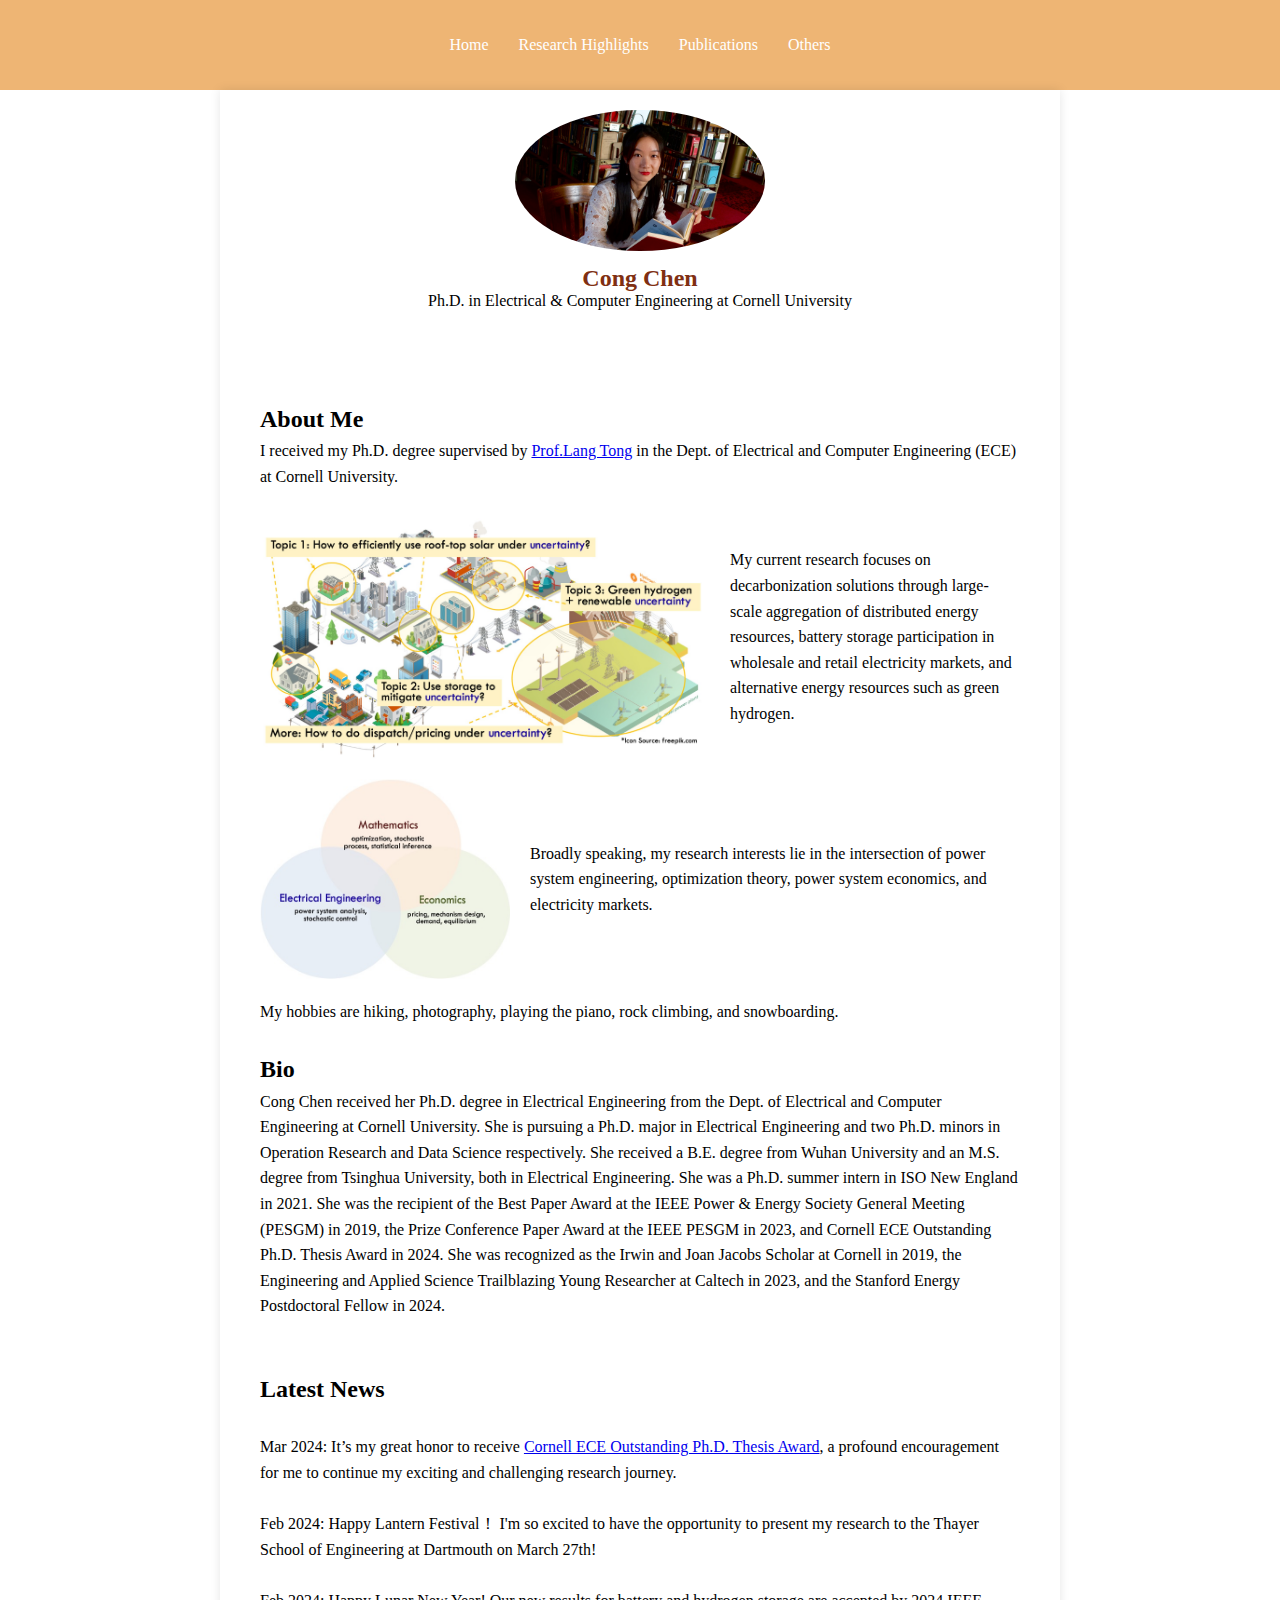
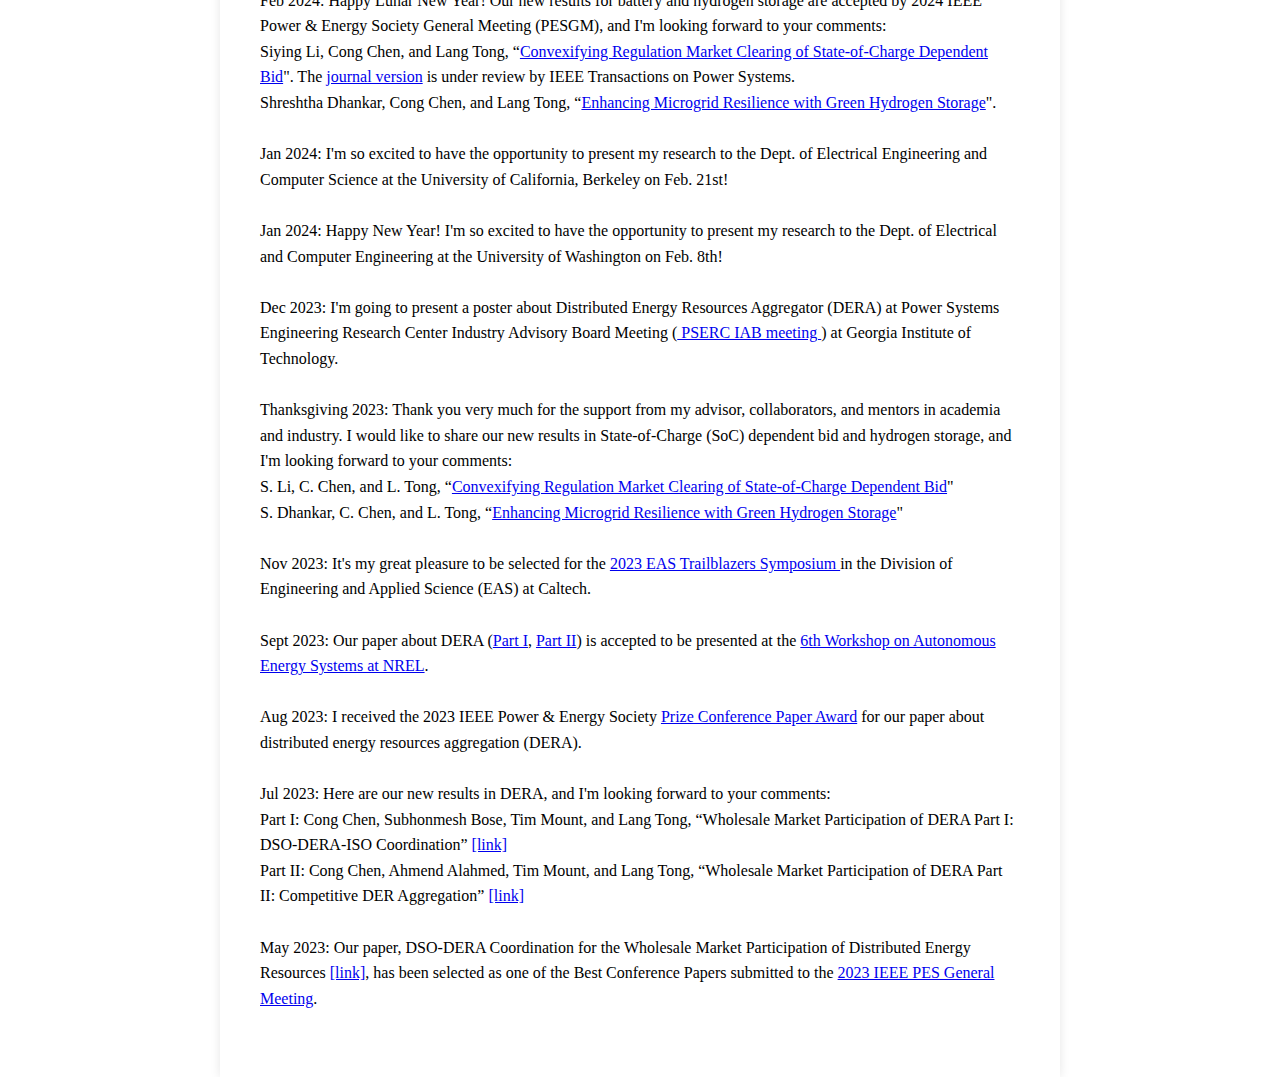
<file: index.html>
<!DOCTYPE html>
<html lang="en">
<head>
    <meta charset="UTF-8">
    <meta name="viewport" content="width=device-width, initial-scale=1.0">
    <title>Cong Chen - Academic CV</title>
    <link rel="stylesheet" href="styles.css">
    <style>
        /* Some basic styling to position elements */
        .cv-container {
            max-width: 800px;
            margin: 0 auto;
        }
        .project {
            display: flex;
            align-items: center;
            justify-content: space-between;
            margin-bottom: 20px;
        }
        .project img {
            max-width: 450px; /* Adjust image size */
            margin-right: 20px;
        }
        .project .description {
            flex: 1;
        }
    </style>
</head>
<body>
    <header>
        <nav>
            <ul>
                <li><a href="index.html">Home</a></li>
                <li><a href="ResearchHighlights.html">Research Highlights</a></li>
                <li><a href="publications.html">Publications</a></li>
                <li><a href="others.html">Others</a></li>
            </ul>
        </nav>
    </header>
    
    <div class="cv-container">
        <div class="cv-header">
            <img src="img/IMG_1578.jpg" alt="Your Photo">
            <h1>Cong Chen</h1>
            <p>Ph.D. in Electrical & Computer Engineering at Cornell University</p>
        </div>
        
        <div class="cv-main">
            <h2>About Me</h2>
            <p>I received my Ph.D. degree supervised by <a href="https://people.ece.cornell.edu/ltong/">Prof.Lang Tong</a> in the Dept. of Electrical and Computer Engineering (ECE) 
                at Cornell University. </p> 
            <p>&nbsp;</p> 
            <div class="project">
                <img src="img/Outline.jpg" alt="Research Outline">
                <div class="description">
                    <!-- <h3>Market-based coordination mechanism for DSO-DERA-ISO </h3> -->
                    <p>
                        My current research focuses on decarbonization solutions through large-scale aggregation of distributed energy resources, battery storage participation in wholesale and 
                        retail electricity markets, and alternative energy resources such as green hydrogen. </p>
                </div>
            </div>
            <div class="project">
                <img src="img/Outline2.jpg" alt="Research Outline1" width="250" height="200">
                <div class="description">
                    <!-- <h3>Market-based coordination mechanism for DSO-DERA-ISO </h3> -->
                    <p>Broadly speaking, my research interests lie in the intersection of power system engineering, optimization theory, power system economics, and electricity markets. 
                         </p>
                </div>
            </div>
            <p> My hobbies are hiking, photography, playing the piano, rock climbing, and snowboarding. </p> 
            <p>&nbsp;</p>   
            <h2>Bio</h2>
            <p> Cong Chen received her Ph.D. degree in Electrical Engineering from the Dept. of Electrical and Computer Engineering at Cornell University. She is pursuing a Ph.D. major in Electrical 
                Engineering and two Ph.D. minors in Operation Research and Data Science respectively. She received a B.E. degree from Wuhan University and an M.S. degree from Tsinghua University, both in Electrical 
                Engineering. She was a Ph.D. summer intern in ISO New England in 2021. She was the recipient of the Best Paper Award at the IEEE Power & Energy Society General Meeting (PESGM) in 2019, the Prize 
                Conference Paper Award at the IEEE PESGM in 2023, and Cornell ECE Outstanding Ph.D. Thesis Award in 2024. She was recognized as the Irwin and Joan Jacobs Scholar at Cornell in 2019, the Engineering 
                and Applied Science Trailblazing Young Researcher at Caltech in 2023, and the Stanford Energy Postdoctoral Fellow in 2024.  </p>
            <p>&nbsp;</p> 
            <p>&nbsp;</p> 
            <h2>Latest News</h2>
            <p>&nbsp;</p> 
            <p>Mar 2024: It’s my great honor to receive <a href="https://www.ece.cornell.edu/news/cong-chen-and-zeki-hayran-receive-2024-ece-outstanding-phd-thesis-research-award">Cornell ECE Outstanding Ph.D. Thesis Award</a>, a profound encouragement for me to continue my exciting and challenging research journey.</p>                 
            <p>&nbsp;</p> 
            <p>Feb 2024: Happy Lantern Festival！ I'm so excited to have the opportunity to present my research to the Thayer School of Engineering at Dartmouth on March 27th!</p>     
            <p>&nbsp;</p>  
            <p>Feb 2024: Happy Lunar New Year! Our new results for battery and hydrogen storage are accepted by 2024 IEEE Power & Energy Society General Meeting (PESGM), and I'm looking forward to your comments:  </p>   
            <p>Siying Li, Cong Chen, and Lang Tong, “<a href="https://arxiv.org/abs/2311.12690">Convexifying Regulation Market Clearing of State-of-Charge Dependent Bid</a>". The <a href="https://arxiv.org/abs/2401.15525">journal version</a> is under review by IEEE Transactions on Power Systems. </p>   
            <p>Shreshtha Dhankar, Cong Chen, and Lang Tong, “<a href="https://arxiv.org/abs/2311.13149">Enhancing Microgrid Resilience with Green Hydrogen Storage</a>".</p>   
            <p>&nbsp;</p> 
            <p>Jan 2024: I'm so excited to have the opportunity to present my research to the Dept. of Electrical Engineering and Computer Science at the University of California, Berkeley on Feb. 21st!</p>     
            <p>&nbsp;</p> 
            <p>Jan 2024: Happy New Year! I'm so excited to have the opportunity to present my research to the Dept. of Electrical and Computer Engineering at the University of Washington on Feb. 8th!</p>     
            <p>&nbsp;</p> 
            <p>Dec 2023: I'm going to present a poster about Distributed Energy Resources Aggregator (DERA) at Power Systems Engineering Research Center Industry Advisory Board 
                Meeting (<a href="https://pserc.wisc.edu/iab-meetings/"> PSERC IAB meeting </a>) at  Georgia Institute of Technology.</p>     
            <p>&nbsp;</p> 
            <p>Thanksgiving 2023: Thank you very much for the support from my advisor, collaborators, and mentors in academia and industry. I would like to 
                share our new results in State-of-Charge (SoC) dependent bid and hydrogen storage, and I'm looking forward to your comments:  </p>   
            <p> S. Li, C. Chen, and L. Tong,  “<a href="https://arxiv.org/abs/2311.12690">Convexifying Regulation Market Clearing of State-of-Charge Dependent Bid</a>"
                </p>   
            <p>  S. Dhankar, C. Chen, and L. Tong,  “<a href="https://arxiv.org/abs/2311.13149">Enhancing Microgrid Resilience with Green Hydrogen Storage</a>" 
                </p>   
            <p>&nbsp;</p> 
            <p>Nov 2023: It's my great pleasure to be selected for the <a href="https://eastrailblazers.caltech.edu"> 2023 EAS Trailblazers Symposium </a> in the Division of Engineering and Applied Science (EAS) at Caltech.</p>     
            <p>&nbsp;</p> 
            <p>Sept 2023: Our paper about DERA (<a href="https://arxiv.org/abs/2307.01999">Part I</a>, <a href="https://arxiv.org/abs/2307.02004">Part II</a>) is accepted to be presented 
                at the <a href="https://www.nrel.gov/grid/sixth-workshop-autonomous-energy-systems.html"> 6th Workshop on Autonomous Energy Systems at NREL</a>.</p>     
            <p>&nbsp;</p>   
            <p>Aug 2023: I received the 2023 IEEE Power & Energy Society <a href="https://www.ece.cornell.edu/news/cong-chen-wins-award-ieee-power-energy-society-general-meeting">Prize 
                Conference Paper Award</a> for our paper about distributed energy resources aggregation (DERA).</p>     
            <p>&nbsp;</p>     
            <p>Jul 2023: Here are our new results in DERA, and I'm looking forward to your comments:  </p>   
            <p>Part I: Cong Chen, Subhonmesh Bose, Tim Mount, and Lang Tong, “Wholesale Market Participation of DERA Part I: DSO-DERA-ISO Coordination”
                <a href="https://arxiv.org/abs/2307.01999">[link]</a></p>   
            <p>Part II: Cong Chen, Ahmend Alahmed, Tim Mount, and Lang Tong, “Wholesale Market Participation of DERA Part II: Competitive DER Aggregation”
                <a href="https://arxiv.org/abs/2307.02004">[link]</a></p>   
            <p>&nbsp;</p> 
            <p> May 2023: Our paper, DSO-DERA Coordination for the Wholesale Market Participation of Distributed Energy Resources <a href="https://arxiv.org/abs/2211.16585">[link]</a>,  
            has been selected as one of the Best Conference Papers submitted to the <a href="https://pes-gm.org/gm-2023/">2023 IEEE PES General Meeting</a>.</p>     
            <p>&nbsp;</p>                        
        </div>
        
        <!-- Add other sections of your main CV here -->
    </div>
</body>
</html>
</file>
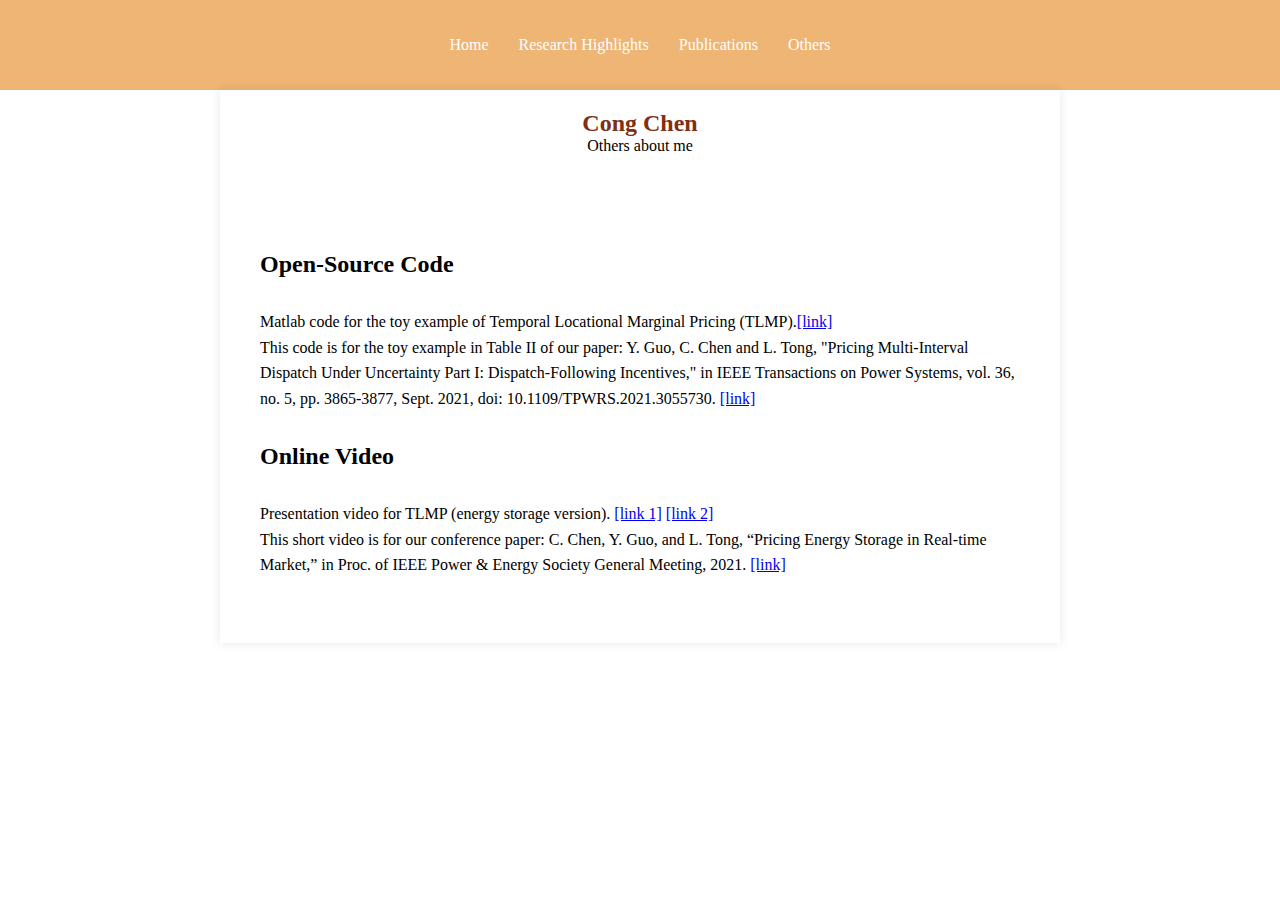
<file: others.html>
<!DOCTYPE html>
<html lang="en">
<head>
    <meta charset="UTF-8">
    <meta name="viewport" content="width=device-width, initial-scale=1.0">
    <title>Your Name - Project Experience</title>
    <link rel="stylesheet" href="styles.css">
</head>
<body>
    <header>
        <nav>
            <ul>
                <li><a href="index.html">Home</a></li>
                <li><a href="ResearchHighlights.html">Research Highlights</a></li>
                <li><a href="publications.html">Publications</a></li>
                <li><a href="others.html">Others</a></li>
            </ul>
        </nav>
    </header>
    
    <div class="cv-container">
        <div class="cv-header">
            <h1>Cong Chen</h1>
            <p>Others about me</p>
        </div>
        
        <div class="cv-main">
            <h2>Open-Source Code</h2>
            <p>&nbsp;</p> 
            <p> Matlab code for the toy example of Temporal Locational Marginal Pricing (TLMP).<a href="https://github.com/CongChenHappy/TLMP-LMP_DCOPF/blob/main/oneshot_LMPvsTLMP.m">[link]</a></p>   
            <p>This code is for the toy example in Table II of our paper: Y. Guo, C. Chen and L. Tong,
                "Pricing Multi-Interval Dispatch Under Uncertainty Part I: Dispatch-Following Incentives," in 
                IEEE Transactions on Power Systems, vol. 36, no. 5, pp. 3865-3877, Sept. 2021, 
                doi: 10.1109/TPWRS.2021.3055730. 
            <a href="https://ieeexplore.ieee.org/abstract/document/9340582">[link]</a></p>   
            <p>&nbsp;</p> 
            <h2>Online Video</h2>
            <p>&nbsp;</p> 
            <p> Presentation video for TLMP (energy storage version). <a href="https://www.bilibili.com/video/BV1Gv4y1K7Ja/?vd_source=541d2cd8f2d506b4782e888b2c5c563f">[link 1]</a> <a href="https://www.youtube.com/watch?v=p9CYlSoAnz8">[link 2]</a></p>                 
            <p> This short video is for our conference paper: C. Chen, Y. Guo, and L. Tong,  “Pricing Energy Storage in Real-time Market,” 
                in Proc. of IEEE Power & Energy Society General Meeting, 2021.
                <a href="https://ieeexplore.ieee.org/abstract/document/9638013/">[link]</a></p>  
                <p>&nbsp;</p> 
        </div>
        
        <!-- Add other content related to project experience here -->
    </div>
</body>
</html>
</file>
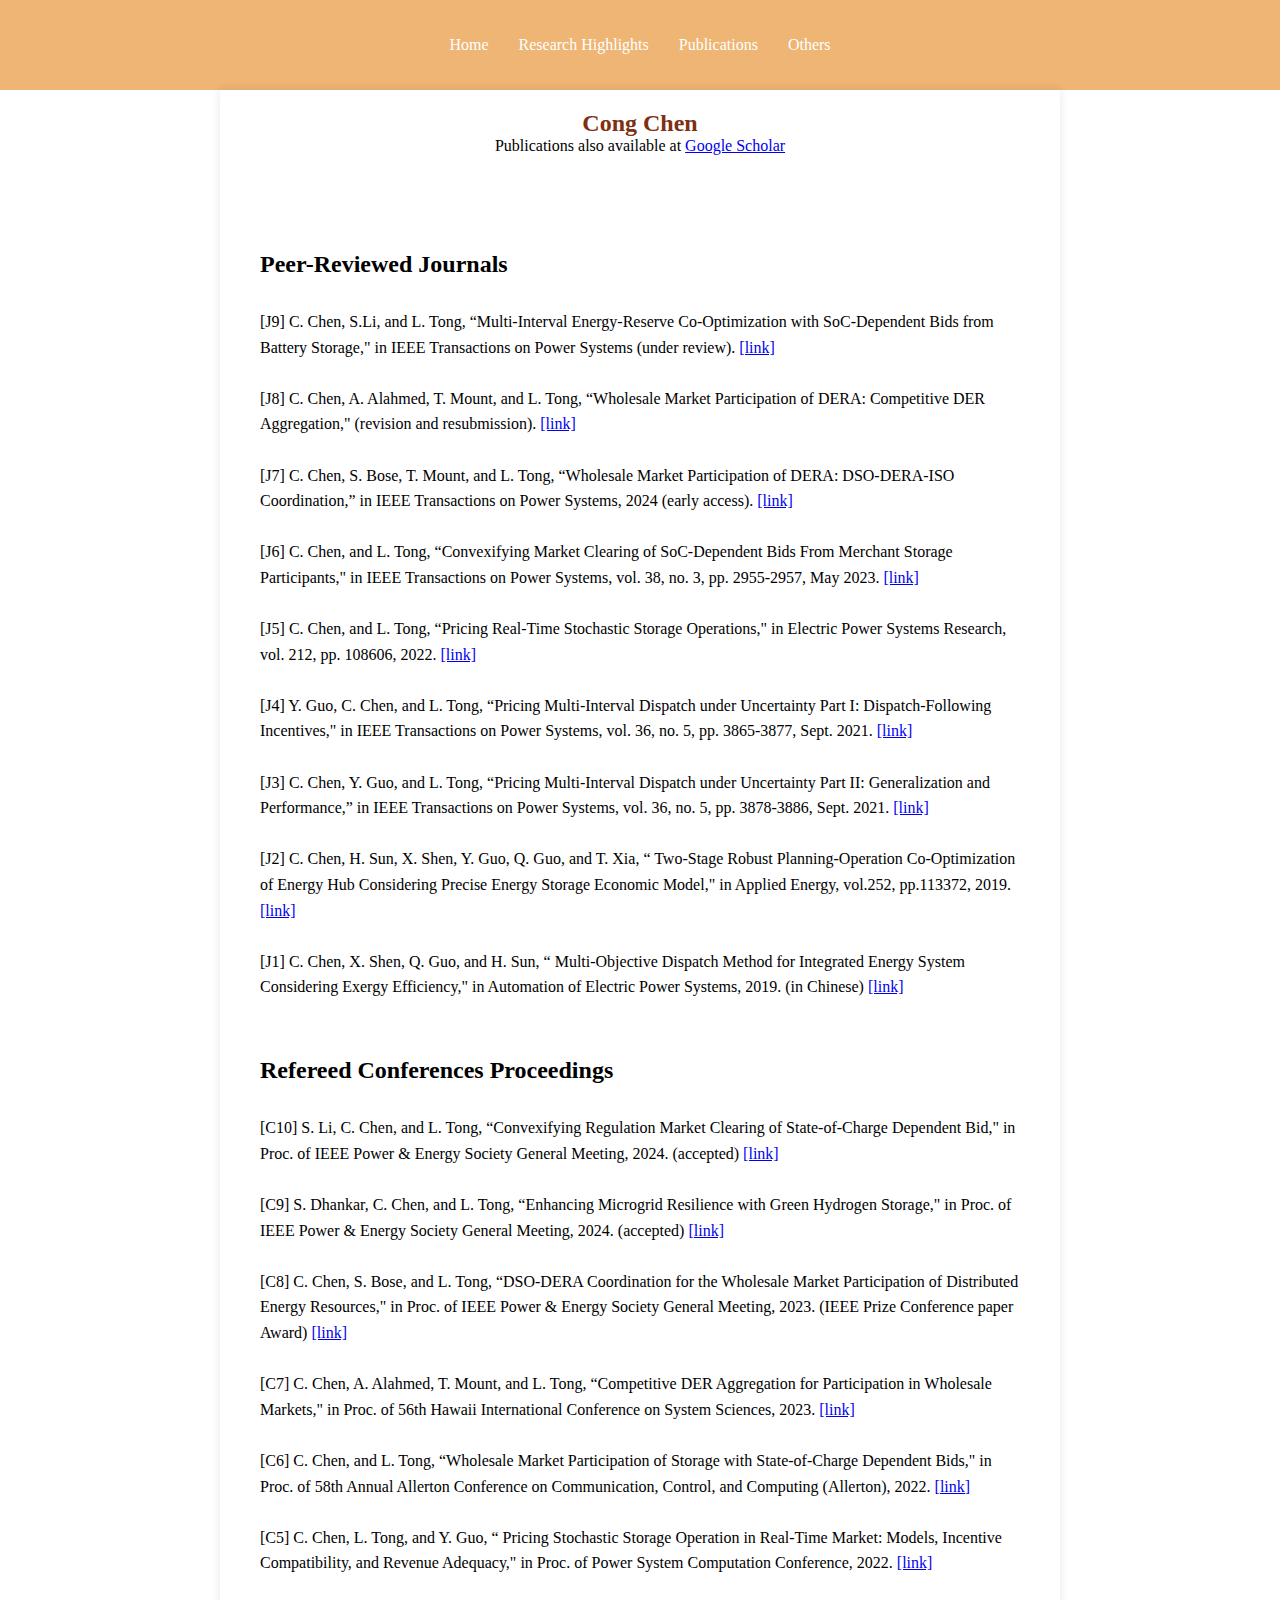
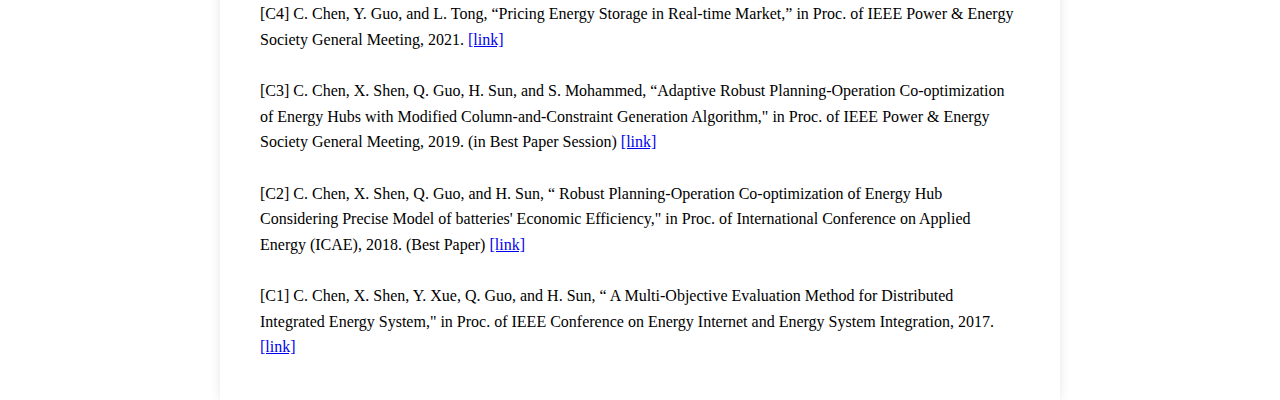
<file: publications.html>
<!DOCTYPE html>
<html lang="en">
<head>
    <meta charset="UTF-8">
    <meta name="viewport" content="width=device-width, initial-scale=1.0">
    <title>Your Name - Publications</title>
    <link rel="stylesheet" href="styles.css">
</head>
<body>
    <header>
        <nav>
            <ul>
                <li><a href="index.html">Home</a></li>
                <li><a href="ResearchHighlights.html">Research Highlights</a></li>
                <li><a href="publications.html">Publications</a></li>
                <li><a href="others.html">Others</a></li>
            </ul>
        </nav>
    </header>
    
    <div class="cv-container">
        <div class="cv-header">
            <h1>Cong Chen</h1>
            <p>Publications also available at <a href="https://scholar.google.com/citations?user=TgNikcEAAAAJ&hl=en">Google Scholar</a></p>
        </div>
        
        <div class="cv-main">
            <h2>Peer-Reviewed Journals</h2>
            <p>&nbsp;</p> 
            <p> [J9] C. Chen, S.Li, and L. Tong, “Multi-Interval Energy-Reserve Co-Optimization with SoC-Dependent Bids from Battery Storage," 
                in IEEE Transactions on Power Systems (under review). 
                <a href="https://arxiv.org/abs/2401.15525">[link]</a></p> 
            <p>&nbsp;</p> 
            <p> [J8] C. Chen, A. Alahmed, T. Mount, and L. Tong, “Wholesale Market Participation of DERA: Competitive DER Aggregation," 
                 (revision and resubmission). 
                <a href="https://arxiv.org/abs/2307.02004">[link]</a></p> 
            <p>&nbsp;</p> 
            <p> [J7] C. Chen, S. Bose, T. Mount, and L. Tong, “Wholesale Market Participation of DERA: DSO-DERA-ISO Coordination,” in 
                IEEE Transactions on Power Systems, 2024  (early access).
                <a href="https://ieeexplore.ieee.org/document/10398499">[link]</a></p> 
            <p>&nbsp;</p> 
            <p> [J6] C. Chen, and L. Tong, “Convexifying Market Clearing of SoC-Dependent Bids From Merchant Storage Participants," in 
                IEEE Transactions on Power Systems, vol. 38, no. 3, pp. 2955-2957, May 2023. 
                <a href="https://ieeexplore.ieee.org/abstract/document/10037211">[link]</a></p> 
            <p>&nbsp;</p> 
            <p> [J5] C. Chen, and L. Tong, “Pricing Real-Time Stochastic Storage Operations," in 
                Electric Power Systems Research, vol. 212, pp. 108606, 2022.
                <a href="https://www.sciencedirect.com/science/article/abs/pii/S0378779622006745">[link]</a></p>         
            <p>&nbsp;</p> 
            <p> [J4] Y. Guo,  C. Chen, and L. Tong, “Pricing Multi-Interval Dispatch under Uncertainty Part I: 
                Dispatch-Following Incentives," in IEEE Transactions on Power Systems, vol. 36, no. 5, pp. 3865-3877, Sept. 2021.
                <a href="https://ieeexplore.ieee.org/abstract/document/9340582">[link]</a></p>             
            <p>&nbsp;</p> 
            <p> [J3] C. Chen, Y. Guo, and L. Tong, “Pricing Multi-Interval Dispatch under Uncertainty Part  II: 
                Generalization and Performance,” in IEEE Transactions on Power Systems,  vol. 36, no. 5, pp. 3878-3886, Sept. 2021.
                <a href="https://ieeexplore.ieee.org/abstract/document/9296253">[link]</a></p>             
            <p>&nbsp;</p> 
            <p> [J2] C. Chen, H. Sun, X. Shen, Y. Guo, Q. Guo, and T. Xia, “ Two-Stage Robust Planning-Operation Co-Optimization 
                of Energy Hub Considering Precise Energy Storage Economic Model," in Applied Energy, vol.252, pp.113372, 2019. 
                <a href="https://www.sciencedirect.com/science/article/pii/S0306261919310463">[link]</a></p> 
            <p>&nbsp;</p> 
            <p> [J1] C. Chen, X. Shen, Q. Guo, and H. Sun, “ Multi-Objective Dispatch Method for Integrated Energy System Considering 
                Exergy Efficiency," in Automation of Electric Power Systems, 2019. (in Chinese)  
                <a href="http://www.cqvip.com/qk/91993x/201912/7002299679.html">[link]</a></p> 

            <p>&nbsp;</p> 
            <p>&nbsp;</p>  
            <h2>Refereed Conferences Proceedings</h2>
            <p>&nbsp;</p> 
            <p> [C10] S. Li, C. Chen, and L. Tong,  “Convexifying Regulation Market Clearing of State-of-Charge Dependent Bid,"  
                in Proc. of IEEE Power & Energy Society General Meeting,  2024.  (accepted)
                <a href="https://arxiv.org/abs/2311.12690">[link]</a></p> 
            <p>&nbsp;</p>
            <p> [C9]  S. Dhankar, C. Chen, and L. Tong,  “Enhancing Microgrid Resilience with Green Hydrogen Storage," 
                in Proc. of IEEE Power & Energy Society General Meeting,  2024.  (accepted)
                <a href="https://arxiv.org/abs/2311.13149">[link]</a></p> 
            <p>&nbsp;</p>
            <p> [C8] C. Chen, S.  Bose, and L. Tong,  “DSO-DERA Coordination for the Wholesale Market Participation of Distributed 
                Energy Resources,"  in Proc. of IEEE Power & Energy Society General Meeting,  2023.  
                (IEEE  Prize Conference paper Award)
                <a href="https://arxiv.org/abs/2211.16585">[link]</a></p> 
            <p>&nbsp;</p> 
            <p> [C7] C. Chen, A. Alahmed,  T. Mount, and L. Tong,  “Competitive DER Aggregation for Participation in Wholesale 
                Markets," in Proc. of 56th Hawaii International Conference on System Sciences,  2023. 
                <a href="https://arxiv.org/abs/2207.00290">[link]</a></p> 
            <p>&nbsp;</p> 
            <p> [C6] C. Chen, and L. Tong, “Wholesale Market Participation of Storage with State-of-Charge Dependent Bids," 
                in Proc. of 58th Annual Allerton Conference on Communication, Control, and Computing (Allerton), 2022. 
                <a href="https://ieeexplore.ieee.org/abstract/document/9929382/">[link]</a></p> 
            <p>&nbsp;</p> 
            <p> [C5] C. Chen, L. Tong, and Y. Guo, “ Pricing Stochastic Storage Operation in Real-Time Market: Models, 
                Incentive Compatibility, and Revenue Adequacy," in Proc. of Power System Computation Conference, 2022. 
                <a href="https://www.sciencedirect.com/science/article/pii/S0378779622006745">[link]</a></p>         
            <p>&nbsp;</p> 
            <p> [C4] C. Chen, Y. Guo, and L. Tong,  “Pricing Energy Storage in Real-time Market,” 
                in Proc. of IEEE Power & Energy Society General Meeting, 2021.
                <a href="https://ieeexplore.ieee.org/abstract/document/9638013/">[link]</a></p>             
            <p>&nbsp;</p> 
            <p> [C3] C. Chen, X. Shen, Q. Guo, H. Sun, and S. Mohammed, “Adaptive Robust Planning-Operation Co-optimization 
                of Energy Hubs with Modified Column-and-Constraint Generation Algorithm," in Proc. of  IEEE Power & Energy Society General Meeting, 2019. 
                (in Best Paper Session)
                <a href="https://ieeexplore.ieee.org/abstract/document/8973687/">[link]</a></p>             
            <p>&nbsp;</p> 
            <p>  [C2] C. Chen, X. Shen, Q. Guo, and H. Sun, “ Robust Planning-Operation Co-optimization of Energy Hub Considering Precise Model of batteries' Economic Efficiency," 
                 in Proc. of  International Conference on Applied Energy (ICAE), 2018. (Best Paper)  
                <a href="https://www.sciencedirect.com/science/article/pii/S1876610219301213">[link]</a></p> 
            <p>&nbsp;</p> 
            <p>  [C1] C. Chen, X. Shen, Y. Xue, Q. Guo, and H. Sun, “ A Multi-Objective Evaluation Method for Distributed Integrated Energy System," 
                 in  Proc. of  IEEE Conference on Energy Internet and Energy System Integration, 2017.
                <a href="https://ieeexplore.ieee.org/abstract/document/8245353/">[link]</a></p> 
     




            </div>
        
        <!-- Add other content related to publications here -->
    </div>
</body>
</html>
</file>
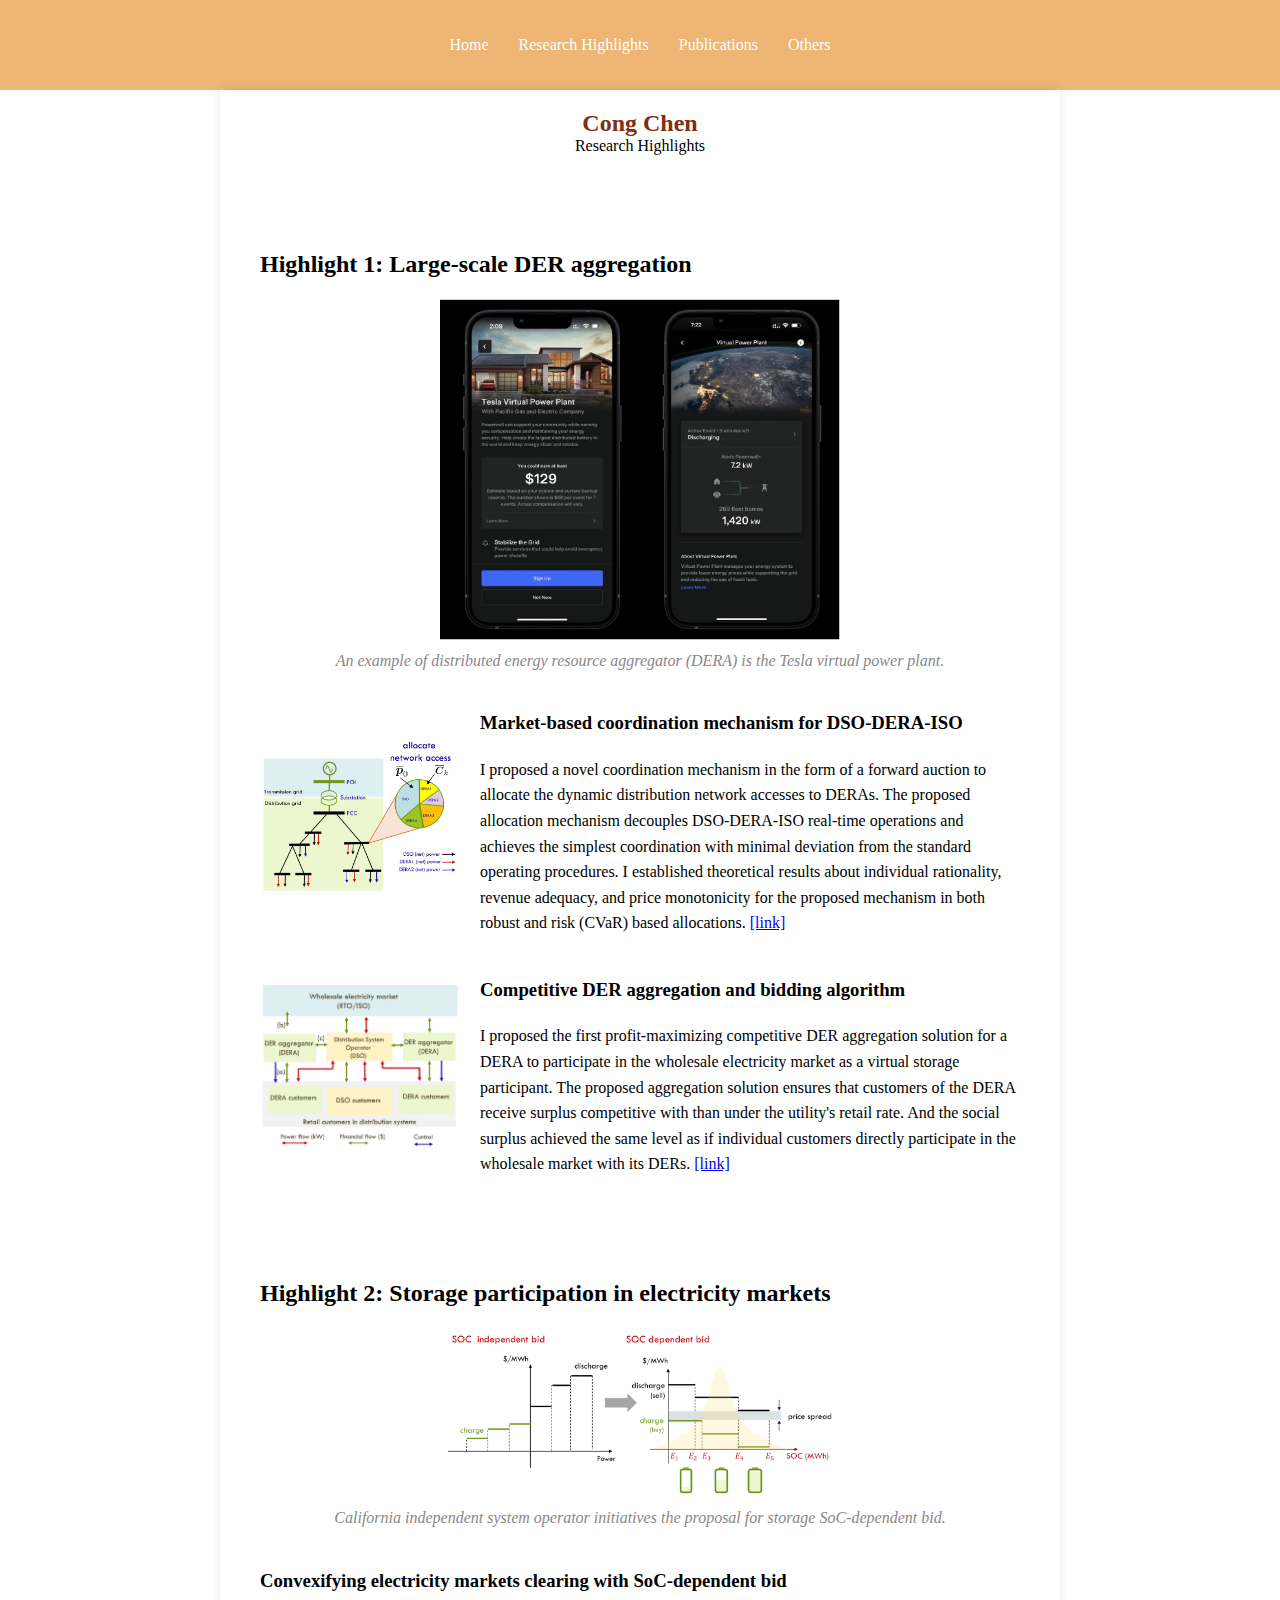
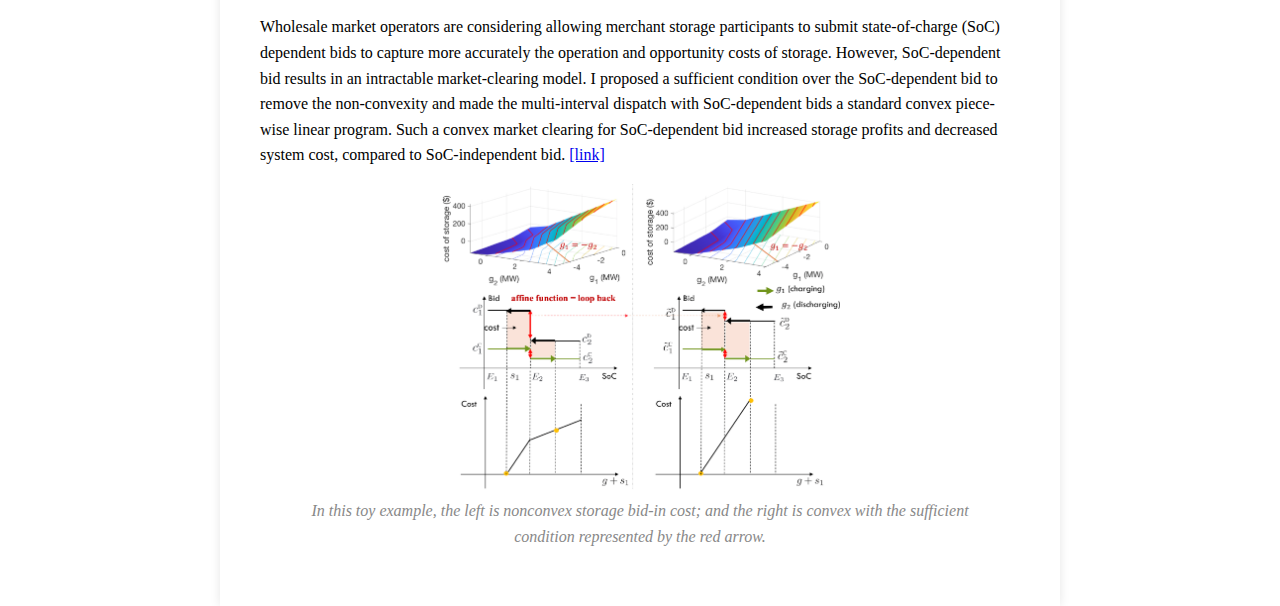
<file: ResearchHighlights.html>
<!DOCTYPE html>
<html lang="en">
<head>
    <meta charset="UTF-8">
    <meta name="viewport" content="width=device-width, initial-scale=1.0">
    <title>Cong Chen - Project Experience</title>
    <link rel="stylesheet" href="styles.css">
    <style>
        /* Some basic styling to position elements */
        .cv-container {
            max-width: 800px;
            margin: 0 auto;
        }
        .project {
            display: flex;
            align-items: center;
            justify-content: space-between;
            margin-bottom: 20px;
        }
        .project img {
            max-width: 200px; /* Adjust image size */
            margin-right: 20px;
        }
        .project .description {
            flex: 1;
        }
    </style>
</head>
<body>
    <header>
        <nav>
            <ul>
                <li><a href="index.html">Home</a></li>
                <li><a href="ResearchHighlights.html">Research Highlights</a></li>
                <li><a href="publications.html">Publications</a></li>
                <li><a href="others.html">Others</a></li>
            </ul>
        </nav>
    </header>
    
    <div class="cv-container">
        <div class="cv-header">
            <h1>Cong Chen</h1>
            <p>Research Highlights</p>
        </div>
        
        <div class="cv-main">
            <h2>Highlight 1: Large-scale DER aggregation</h2>
            <div class="image-container">
                <figure class="centered-figure">
                    <img src="img/Tesla_image.jpg" alt="Tesla_image Image">
                    <figcaption>An example of distributed energy resource aggregator (DERA) is the Tesla virtual power plant.</figcaption>
                </figure>
            </div>          
            <!-- <img src="img/Tesla_image.jpg" alt="Tesla_image Image" width="250" height="200"> -->
            <div class="project">
                <img src="img/project1_image.jpg" alt="Project 1 Image">
                <div class="description">
                    <h3>Market-based coordination mechanism for DSO-DERA-ISO </h3>
                    <p>I proposed a novel coordination mechanism in the form of a forward auction to allocate 
                        the dynamic distribution network accesses to DERAs. The proposed allocation mechanism 
                        decouples DSO-DERA-ISO real-time operations and achieves the simplest coordination with 
                        minimal deviation from the standard operating procedures. I established theoretical results 
                        about individual rationality, revenue adequacy, and price monotonicity for the proposed 
                        mechanism in both robust and risk (CVaR) based allocations.
                        <a href="https://arxiv.org/abs/2307.01999">[link]</a> </p>
                </div>
            </div>
            
            <div class="project">
                <img src="img/project2_image.jpg" alt="Project 2 Image">
                <div class="description">
                    <h3>Competitive DER aggregation and bidding algorithm </h3>
                    <p>I proposed the first profit-maximizing competitive DER aggregation solution for a DERA to 
                        participate in the wholesale electricity market as a virtual storage participant. The 
                        proposed aggregation solution ensures that customers of the DERA receive surplus competitive 
                        with than under the utility's retail rate. And the social surplus achieved the same level as 
                        if individual customers directly participate in the wholesale market with its DERs.
                        <a href="https://arxiv.org/abs/2307.02004">[link]</a></p>
                </div>
            </div>

            <!-- Add more projects using the same structure -->
            <p>&nbsp;</p> 
            <p>&nbsp;</p>  
            <p>&nbsp;</p>             
            <h2>Highlight 2: Storage participation in electricity markets</h2>
            <div class="image-container">
                <figure class="centered-figure">
                    <img src="img/SoCdependent.jpg" alt="SoCDepended" width="450" height="350">
                    <figcaption>California independent system operator initiatives the proposal for storage SoC-dependent bid.</figcaption>
                </figure>
            </div>  
            <h3>Convexifying electricity markets clearing with SoC-dependent bid  </h3>
            <p>Wholesale market operators are considering allowing merchant storage participants 
                to submit state-of-charge (SoC) dependent bids to capture more accurately the operation 
                and opportunity costs  of storage. However, SoC-dependent bid results in an intractable 
                market-clearing model. I proposed a sufficient condition over the SoC-dependent bid to 
                remove the non-convexity and made the multi-interval dispatch with SoC-dependent bids a 
                standard convex piece-wise linear program. Such a convex market clearing for SoC-dependent 
                bid increased storage profits and decreased system cost, compared to SoC-independent bid.
                <a href="https://ieeexplore.ieee.org/abstract/document/10037211">[link]</a> </p>
            <div class="image-container">
                <figure class="centered-figure">
                    <img src="img/CVX.png" alt="CVX" width="450" height="350">
                    <figcaption>In this toy example, the left is nonconvex storage bid-in cost; and the right is convex with the 
                        sufficient condition represented by the red arrow.
                    </figcaption>
                </figure>
            </div>   
        
        <!-- Add other content related to project experience here -->
    </div>
</body>
</html>
</file>
<file: styles.css>
/* Reset some default styles */
body, h1, h2, p {
    margin: 0;
    padding: 0;
}

/* Basic styling
body {
    font-family: Arial, sans-serif;
    background-color: white;
    color: black;
} */

/* Basic styling */
body {
    font-family: 'Palatino Linotype', 'Book Antiqua', Palatino, serif; /* Change font family */
    background-color: white;
    color: black;
}

/* body {
    font-family: 'Tw Cen MT', sans-serif; 
    background-color: white;
    color: black;
} */

header {
    background-color: #eeb574;
    color: white;
    padding: 10px;
}

nav ul {
    list-style: none;
    display: flex;
    justify-content: center;
    padding: 10px 0;
}

nav li {
    margin: 0 15px;
}

nav a {
    text-decoration: none; /* Remove underline from all links in the navigation */
    color: white; /* Set link color to white */
}

.cv-container {
    display: grid; /* or 'flex' for flexbox */
    width: 100%;
    max-width: 2500px; /* Optional: restrict maximum width */
    margin: 0 auto; /* This centers the content */
    padding: 20px;
    max-width: 800px;
    margin: 0 auto;
    background-color: white;
    box-shadow: 0px 0px 10px rgba(0, 0, 0, 0.1);
    color: black;
    grid-gap: 50px; /* Use for grid layout */
}

.cv-header {
    text-align: center;
    margin-bottom: 20px;
}

.cv-header img {
    max-width: 250px;
    border-radius: 50%;
    margin-bottom: 10px;
}

.cv-header h1 {
    font-size: 24px;
    font-weight: bold;
    color: #802f12; /* Deep blue */
}

.cv-header h2 { /* Styling for subtitles */
    color: #063264; /* Deep blue */
}

.cv-main {
    padding: 20px;
    line-height: 1.6; /* Adjust the value to increase or decrease the line spacing */
    grid-template-columns: 1fr; /* Or define columns if using grid */
}

.image-container {
    text-align: center; /* Center the content */
}

.centered-figure {
    display: inline-block;
}

.centered-figure img {
    width: 400px; /* Adjust the width */
    height: auto; /* Automatically adjust the height while maintaining aspect ratio */
}

figcaption {
    font-style: italic;
    color: #888; /* Adjust to your preferred color */
}
</file>
